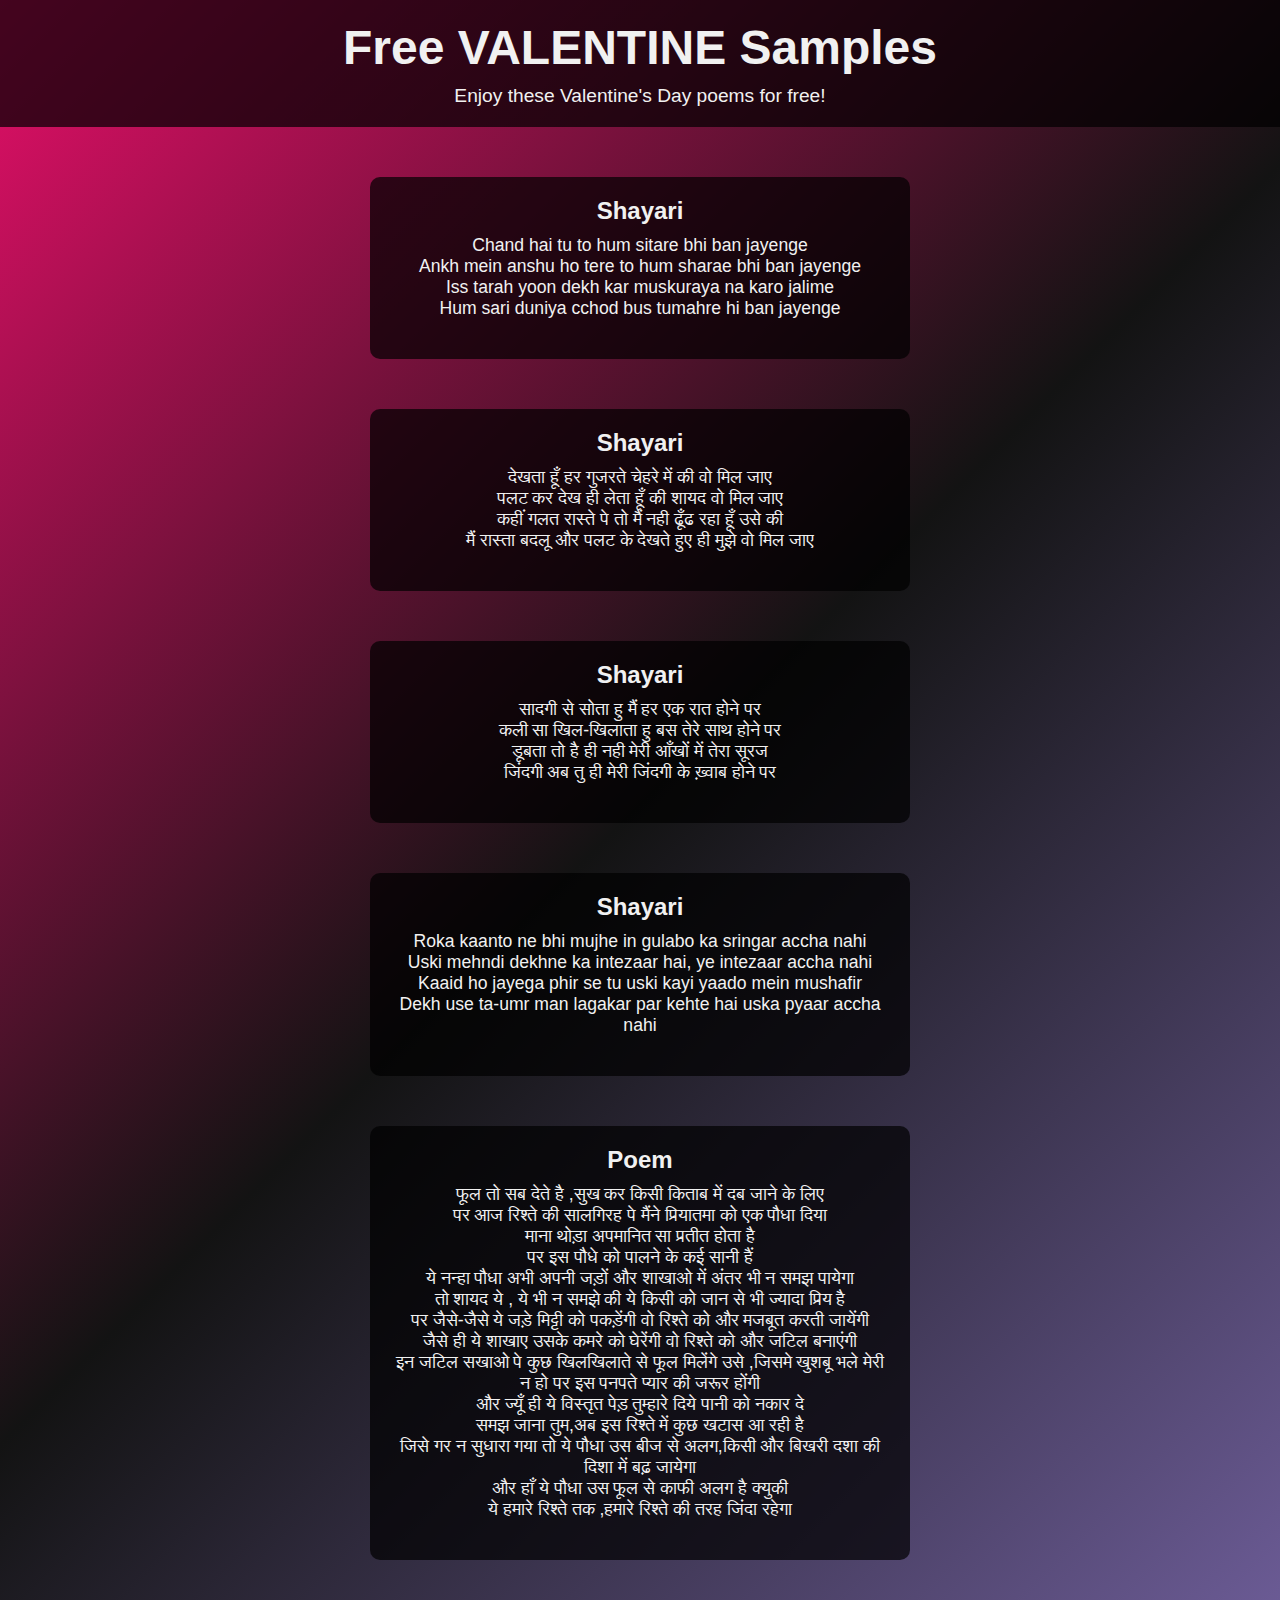
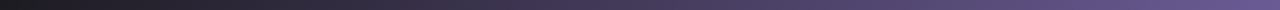
<file: index.html>
<!DOCTYPE html>
<html lang="en">
<head>
  <meta charset="UTF-8">
  <meta name="viewport" content="width=device-width, initial-scale=1.0">
  <title>Free Samples</title>
  <link rel="stylesheet" href="style.css">
</head>
<body>
  <header>
    <h1>Free VALENTINE Samples</h1>
    <p>Enjoy these Valentine's Day poems for free!</p>
  </header>
  <main>
    <section class="poems">
      <div class="poem">
        <h2>Shayari </h2>
        <p>Chand hai tu to hum sitare bhi ban jayenge<br>
          Ankh mein anshu ho tere to hum sharae bhi ban jayenge
          <br>Iss tarah yoon dekh kar muskuraya na karo jalime
          <br> Hum sari duniya cchod bus tumahre hi ban jayenge
        </p>
      </div>
    </section>
    <section class="poems">
      <div class="poem">
        <h2>Shayari</h2>
        <p>देखता हूँ हर गुजरते चेहरे में की वो मिल जाए <br>
          पलट कर देख ही लेता हूँ की शायद वो मिल जाए <br>
          कहीं गलत रास्ते पे तो मैं नही ढूँढ रहा हूँ  उसे की <br>
            मैं रास्ता बदलू और  पलट के देखते हुए ही मुझे वो मिल जाए <br>
        </p>
      </div>
    </section>
    <section class="poems">
      <div class="poem">
        <h2>Shayari</h2>
        <p>सादगी से सोता हु मैं हर एक रात होने पर <br>
          कली सा खिल-खिलाता हु बस तेरे साथ होने पर <br>
          डूबता तो है ही नही मेरी आँखों में तेरा सूरज <br>
          जिंदगी अब तु ही मेरी जिंदगी के ख़्वाब होने पर <br>
        </p>
      </div>
    </section>
    <section class="poems">
      <div class="poem">
        <h2>Shayari</h2>
        <p>Roka kaanto ne bhi mujhe in gulabo ka sringar accha nahi<br>
           Uski mehndi dekhne ka intezaar hai, ye intezaar accha nahi<br>
           Kaaid ho jayega phir se tu uski kayi yaado mein mushafir<br>
          Dekh use ta-umr man lagakar par kehte hai uska pyaar accha nahi<br>
        </p>
      </div>
    </section>
    <section class="poems">
      <div class="poem">
        <h2>Poem </h2>
        <p>फूल तो सब देते है ,सुख कर किसी किताब में दब जाने के लिए <br>
          पर आज रिश्ते की सालगिरह पे मैंने प्रियातमा को एक पौधा दिया <br>
          माना थोड़ा अपमानित सा प्रतीत होता है <br>
          पर इस पौधे को पालने के कई सानी हैं <br>
          ये नन्हा पौधा अभी अपनी जड़ों और शाखाओ में अंतर भी न समझ पायेगा <br>
          तो शायद ये , ये भी न समझे की ये किसी को जान से भी ज्यादा प्रिय है <br>
          पर जैसे-जैसे ये जड़े मिट्टी को पकड़ेंगी वो रिश्ते को और मजबूत करती जायेंगी<br>
          जैसे ही ये शाखाए उसके कमरे को घेरेंगी वो रिश्ते को और जटिल बनाएंगी<br>
          इन जटिल सखाओ पे कुछ खिलखिलाते से फूल मिलेंगे उसे ,जिसमे खुशबू भले मेरी न हो पर इस पनपते प्यार की जरूर होंगी<br> 
          और ज्यूँ ही ये विस्तृत पेड़ तुम्हारे दिये पानी को नकार दे<br>
          समझ जाना तुम,अब इस रिश्ते में कुछ खटास आ रही है<br>
          जिसे गर न सुधारा गया तो ये पौधा उस बीज से अलग,किसी और बिखरी दशा की दिशा में बढ़ जायेगा<br>
          और हाँ ये पौधा उस फूल से काफी अलग है क्युकी<br>
          ये हमारे रिश्ते तक ,हमारे रिश्ते की तरह जिंदा रहेगा<br>

        </p>
      </div>
    </section>
  </main>
</body>
</html>
<head>
    <link rel="stylesheet" href="style.css">
</head>
</file>
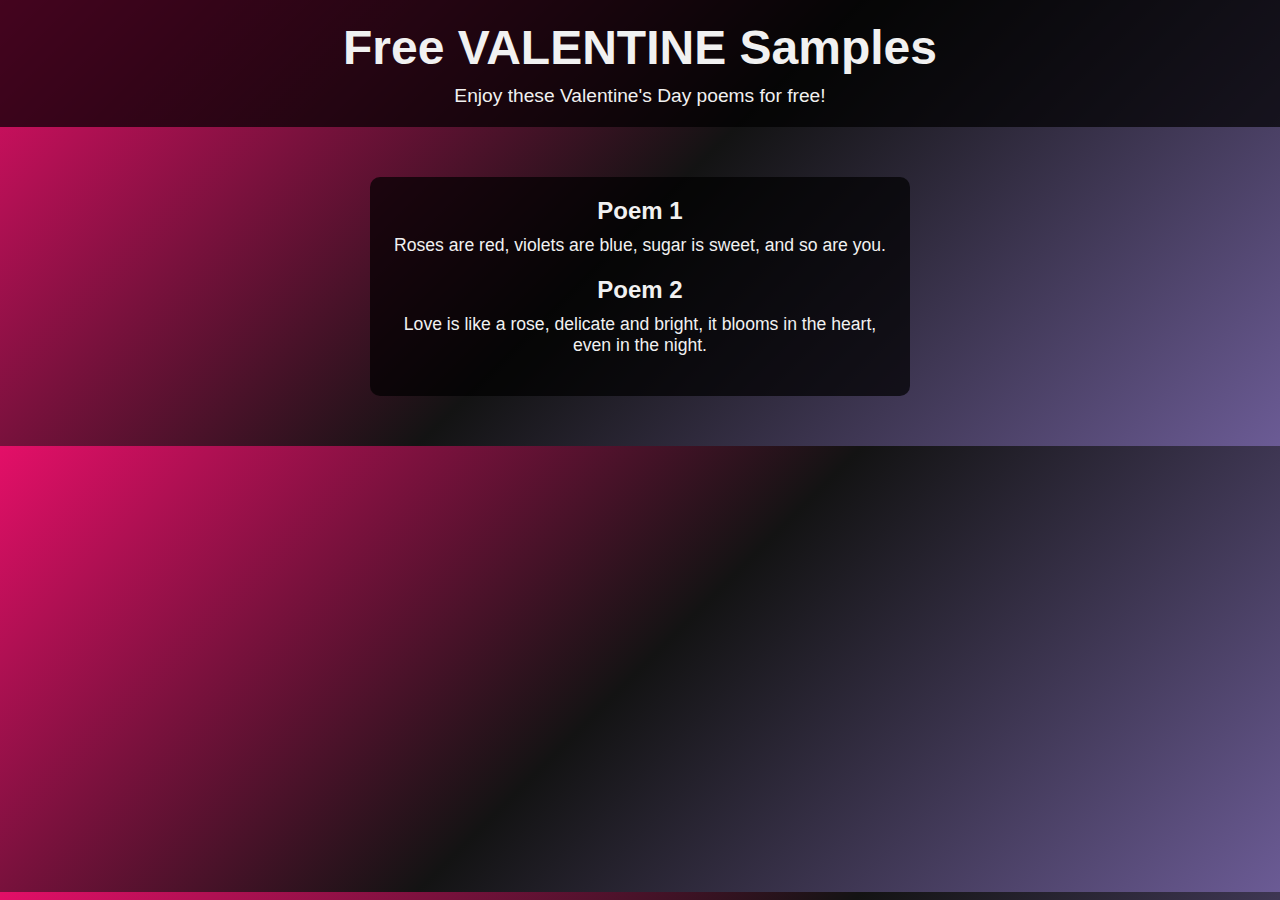
<file: vpg3.html>
<!DOCTYPE html>
<html lang="en">
<head>
  <meta charset="UTF-8">
  <meta name="viewport" content="width=device-width, initial-scale=1.0">
  <title>Free Samples</title>
  <link rel="stylesheet" href="vpg3.css">
</head>
<body>
  <header>
    <h1>Free VALENTINE Samples</h1>
    <p>Enjoy these Valentine's Day poems for free!</p>
  </header>
  <main>
    <section class="poems">
      <div class="poem">
        <h2>Poem 1</h2>
        <p>Roses are red, violets are blue, sugar is sweet, and so are you.</p>
      </div>
      <div class="poem">
        <h2>Poem 2</h2>
        <p>Love is like a rose, delicate and bright, it blooms in the heart, even in the night.</p>
      </div>
    </section>
  </main>
</body>
</html>
<head>
    <link rel="stylesheet" href="vpg3.css">
</head>
</file>
<file: style.css>
body {
    font-family: 'Arial', sans-serif;
    background: linear-gradient(135deg, #e40f68, #131313, #6b5b95);
    color: #f1f1f1;
    margin: 0;
    padding: 0;
    text-align: center;
  }
  
  header {
    padding: 20px;
    background: rgba(0, 0, 0, 0.7);
  }
  
  header h1 {
    font-size: 3rem;
    margin: 0;
  }
  
  header p {
    font-size: 1.2rem;
    margin: 10px 0 0;
  }
  
  .poems {
    margin: 50px auto;
    padding: 20px;
    background: rgba(0, 0, 0, 0.7);
    width: 80%;
    max-width: 500px;
    border-radius: 10px;
  }
  
  .poem {
    margin-bottom: 20px;
  }
  
  .poem h2 {
    font-size: 1.5rem;
    margin: 0 0 10px;
  }
  
  .poem p {
    font-size: 1.1rem;
    margin: 0;
  }
</file>
<file: vpg3.css>
body {
    font-family: 'Arial', sans-serif;
    background: linear-gradient(135deg, #e40f68, #131313, #6b5b95);
    color: #f1f1f1;
    margin: 0;
    padding: 0;
    text-align: center;
  }
  
  header {
    padding: 20px;
    background: rgba(0, 0, 0, 0.7);
  }
  
  header h1 {
    font-size: 3rem;
    margin: 0;
  }
  
  header p {
    font-size: 1.2rem;
    margin: 10px 0 0;
  }
  
  .poems {
    margin: 50px auto;
    padding: 20px;
    background: rgba(0, 0, 0, 0.7);
    width: 80%;
    max-width: 500px;
    border-radius: 10px;
  }
  
  .poem {
    margin-bottom: 20px;
  }
  
  .poem h2 {
    font-size: 1.5rem;
    margin: 0 0 10px;
  }
  
  .poem p {
    font-size: 1.1rem;
    margin: 0;
  }
</file>
